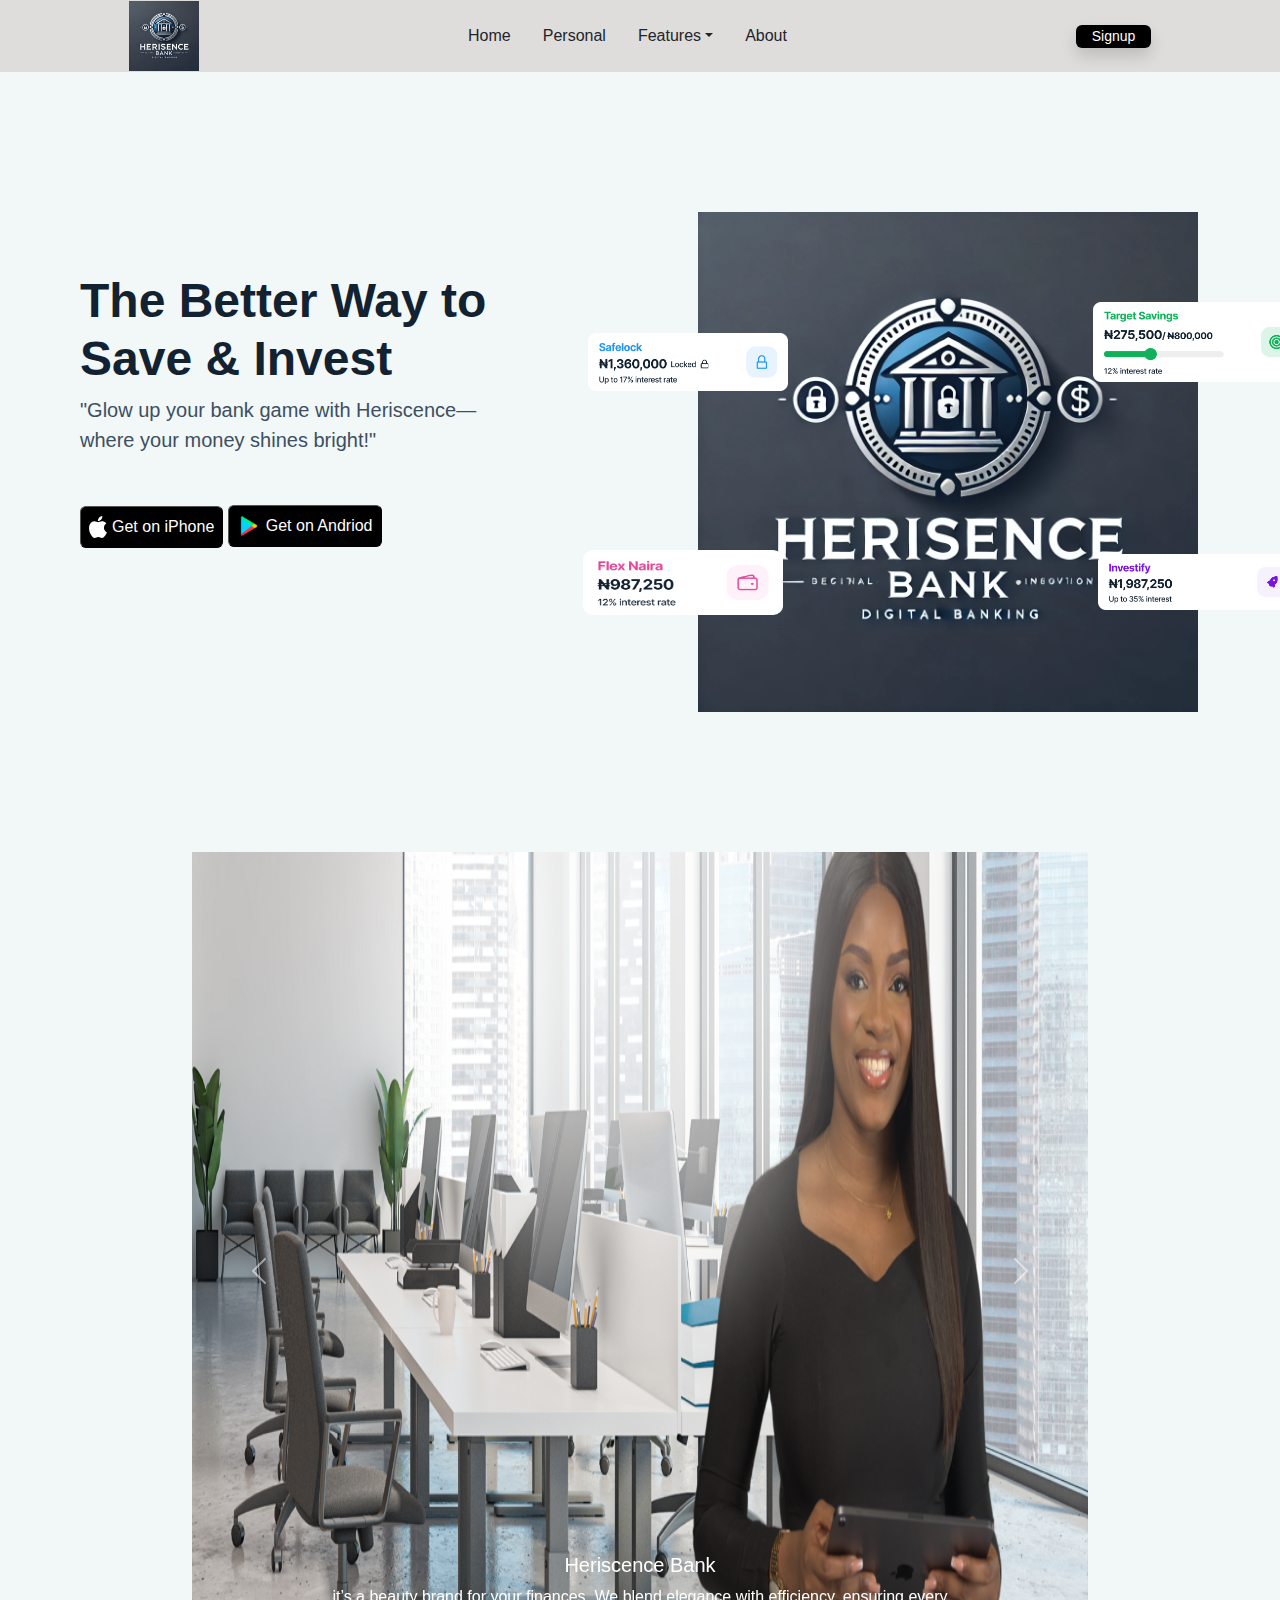
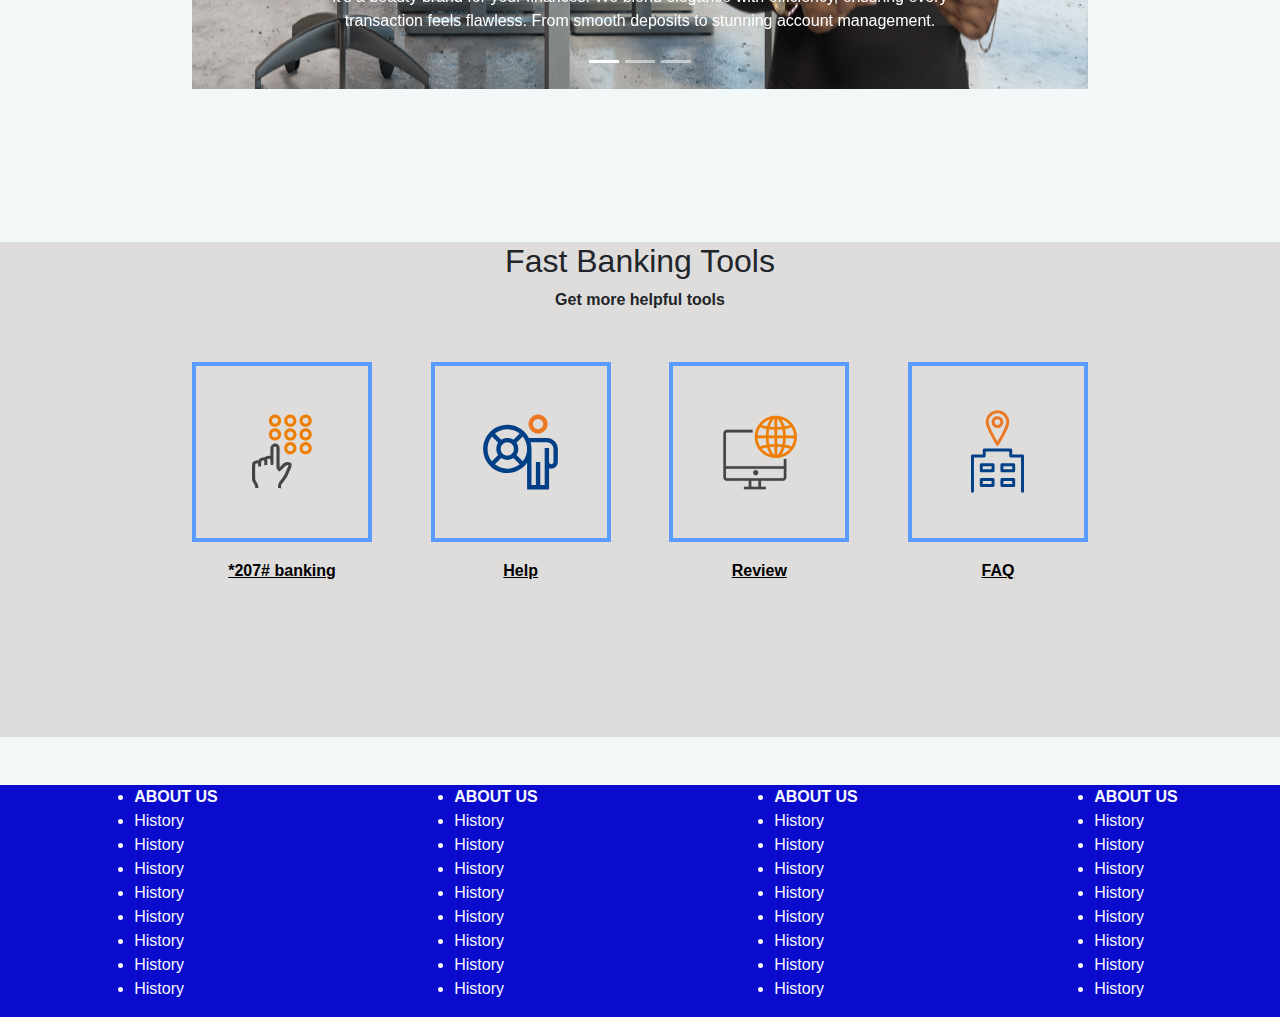
<file: public/index.html>
<!DOCTYPE html>
<html lang="en">
<head>
    <meta charset="UTF-8">
    <meta name="viewport" content="width=device-width, initial-scale=1.0">
    <title>Document</title>
    <link rel="stylesheet" href="./bootstrap-5.3.3-dist/css/bootstrap.css">
    <link rel="stylesheet" href="./landingpage.css">
    <link rel="stylesheet" href="https://cdnjs.cloudflare.com/ajax/libs/font-awesome/6.6.0/css/all.min.css" integrity="sha512-Kc323vGBEqzTmouAECnVceyQqyqdsSiqLQISBL29aUW4U/M7pSPA/gEUZQqv1cwx4OnYxTxve5UMg5GT6L4JJg==" crossorigin="anonymous" referrerpolicy="no-referrer" />
    <script src="https://cdn.jsdelivr.net/npm/bootstrap@5.3.3/dist/js/bootstrap.bundle.min.js" integrity="sha384-YvpcrYf0tY3lHB60NNkmXc5s9fDVZLESaAA55NDzOxhy9GkcIdslK1eN7N6jIeHz" crossorigin="anonymous" ></script>
</head>
<body>
    
 <div class="landingpage">
 <!-- Navbar -->
  <section class="nav-bar">
    <div class="nav text-center">     
      <img width="70" src="./New Images/DALL·E 2024-10-22 01.44.38 - A professional logo for HERISCENCE BANK, featuring a sleek and modern design. The logo should incorporate elements that evoke trust, security, and dig.webp" alt="">
        <ul class="nav justify-content-center">
          <li class="nav-item">
            <a class="nav-link active text-dark" aria-current="page" href="#">Home</a>
          </li>
          <li class="nav-item">
            <a class="nav-link text-dark" href="#">Personal</a>
          </li>

          <li class="nav-item dropdown ">
              <a class="nav-link dropdown-toggle text-dark" data-bs-toggle="dropdown" href="#" role="button" aria-expanded="false">Features</a>
              <ul class="dropdown-menu">
                <li><a class="dropdown-item" href="#">Bills Payments</a></li>
                <li><a class="dropdown-item" href="#">Fund Transfer</a></li>
                <li><a class="dropdown-item" href="#">Cards</a></li>
                <!-- <li><hr class="dropdown-divider"></li> -->
                <li><a class="dropdown-item" href="#">Loans</a></li>
              </ul>
            </li>

          <li class="nav-item">
            <a class="nav-link text-dark" aria-disabled="true">About</a>
          </li>
        </ul>
      

      <div class="navbutt d-flex justify-content-center">
          <a href="login.html"><i class="fa-solid fa-user mt-2 w-50 text-dark "></i></a>
          <a href="signup.html">
            <button class="signup shadow rounded">Signup </button>
          </a>
      </div>        
    </div>
  </section>
        

 <!--  Body -->
 <div class="piggydescription d-flex ">
  <div class="savetext">
      <h1 class="save-better">The Better Way to <br> Save & Invest</h1>
      <p class="customerstext">"Glow up your bank game with Heriscence— <br>where your money shines bright!"
      </p>

      <div class="downloadapp">
          <button class="getapp border-1 rounded p-2 ">
              <a class="getapp-a d-flex align-items-center" href="http//https://apps.apple.com/ng/app/piggyvest-save-invest-today/id1263117994">
                  <img class="iphone" src="./The Better Way To Save _ Invest Online - PiggyVest/apple-icon.svg" alt=""> 
                  Get on iPhone
              </a>
          </button>
          <button class="getapp border-1 rounded p-2 ">
            <a class="getapp-a d-flex align-items-center" href="http//https://apps.apple.com/ng/app/piggyvest-save-invest-today/id1263117994">
                <img class="playstore m" src="./The Better Way To Save _ Invest Online - PiggyVest/google-icon.svg" alt="">
                 Get on Andriod
            </a>
        </button>
   </div>
  </div>


  <div class="savepattern ">
      <img width="500px" height="500" src="./New Images/DALL·E 2024-10-22 01.44.38 - A professional logo for HERISCENCE BANK, featuring a sleek and modern design. The logo should incorporate elements that evoke trust, security, and dig.webp" alt="">
      <img class=" save safelock" width="200px" src="./The Better Way To Save _ Invest Online - PiggyVest/Frame8011.png" alt="">
      <img class=" save target" width="210px" height="80px" src="./The Better Way To Save _ Invest Online - PiggyVest/Frame178.png" alt="">
      <img class=" save flexnaira" width="200px" src="./The Better Way To Save _ Invest Online - PiggyVest/Frame3 (1).avif" alt="">
      <!-- <img class=" save piggybank" width="180px" src="./The Better Way To Save _ Invest Online - PiggyVest/Frame5 (1).avif" alt=""> -->
      <img class=" save investify" width="200px" src="./The Better Way To Save _ Invest Online - PiggyVest/card4 (1).avif" alt="">
  </div>
</div>

<!-- display carousel -->
<div class="account">

  <div id="carouselExampleCaptions" class="carousel slide" >
    <div class="carousel-indicators">
      <button type="button" data-bs-target="#carouselExampleCaptions" data-bs-slide-to="0" class="active" aria-current="true" aria-label="Slide 1"></button>
      <button type="button" data-bs-target="#carouselExampleCaptions" data-bs-slide-to="1" aria-label="Slide 2"></button>
      <button type="button" data-bs-target="#carouselExampleCaptions" data-bs-slide-to="2" aria-label="Slide 3"></button>
    </div>

    <div class="carousel-inner">
    <div class="carousel-item active">
      <img src="./New Images/access-business-3_1.png" class=" acc-img d-block " alt="...">
      <div class="carousel-caption d-none d-md-block ">
        <h5>Heriscence Bank</h5>
        <p>it’s a beauty brand for your finances. We blend elegance with efficiency, ensuring every transaction feels flawless. From smooth deposits to stunning account management.</p>
      </div>
    </div>
    <div class="carousel-item">
      <img src="./New Images/145959_3199298605d84c6c611289_big.jpg" class=" acc-img d-block " alt="...">
      <div class="carousel-caption d-none d-md-block ">
        <h5>We offer Industry specfic Banking </h5>
        <p>With experts who have relevant experience, you are rest assured that navigating the financial complexity of your industry will be easy and conveninent</p>
      </div>
    </div>
    <div class="carousel-item">
      <img src="./New Images/istockphoto-2021524839-612x612.webp" class=" acc-img d-block " alt="...">
      <div class="carousel-caption d-none d-md-block">
        <h5>BANK BETTER</h5>
        <p>Heriscence is all about making your financial journey as polished and powerful as you are. Shine bright, bank better!</p>
      </div>
    </div>
  </div>

  <button class="carousel-control-prev" type="button" data-bs-target="#carouselExampleCaptions" data-bs-slide="prev">
    <span class="carousel-control-prev-icon" aria-hidden="true"></span>
    <span class="visually-hidden">Previous</span>
  </button>
  <button class="carousel-control-next" type="button" data-bs-target="#carouselExampleCaptions" data-bs-slide="next">
    <span class="carousel-control-next-icon" aria-hidden="true"></span>
    <span class="visually-hidden">Next</span>
  </button>

  
  
</div>

</div>
   
      <!-- Banking Tools -->
    
   <section class="section-4">
        <div class="fast-tool text-center fw-bold" >
            <h2>Fast Banking Tools</h2>
            <p>Get more helpful tools</p>
        </div><br>
        
        <div class="about">
            <div class="code-banking">
                <div class="us">
                 <img class="ussd" width="60"  src="./New Images/download (2).svg" alt="">
                </div> 
                <a href="">*207# banking</a>
             </div>
         
             <div class="Help">
                 <div class="us">
                     <img class="sky-view" width="75" src="./New Images/download (7).svg" alt="">
                </div>
                <a href="">Help</a>
             </div>
         
             <div class="Review">
                 <div class="us">
                     <img class="sky-view" width="75" src="./New Images/download (3).svg" alt="">
                 </div>
                 <a href="">Review</a>
             </div>
         
             <div class="FAQ">
                 <div class="us">
                     <img class="sky-view" width="53" src="./New Images/download (8).svg" alt="">
                 </div>
                 <a href="">FAQ</a>
             </div>
        </div>   
    
    </section>
    <!-- End -->
   <footer>
     <div class="d-flex   mt-5 justify-content-around" style="background-color: rgb(11, 11, 206);">
      <ul class="foot text-light">
        <li class="fw-bold">ABOUT US</li>
        <li>History</li>
        <li>History</li>
        <li>History</li>
        <li>History</li>
        <li>History</li>
        <li>History</li>
        <li>History</li>
        <li>History</li>
      </ul>
      <ul class="foot text-light">
        <li class="fw-bold">ABOUT US</li>
        <li>History</li>
        <li>History</li>
        <li>History</li>
        <li>History</li>
        <li>History</li>
        <li>History</li>
        <li>History</li>
        <li>History</li>
      </ul>
      <ul class="foot text-light">
        <li class="fw-bold">ABOUT US</li>
        <li>History</li>
        <li>History</li>
        <li>History</li>
        <li>History</li>
        <li>History</li>
        <li>History</li>
        <li>History</li>
        <li>History</li>
      </ul>
      <ul class="foot text-light">
        <li class="fw-bold">ABOUT US</li>
        <li>History</li>
        <li>History</li>
        <li>History</li>
        <li>History</li>
        <li>History</li>
        <li>History</li>
        <li>History</li>
        <li>History</li>
      </ul>
     </div>
      
    
   </footer>

   
</body>
</html>
</file>
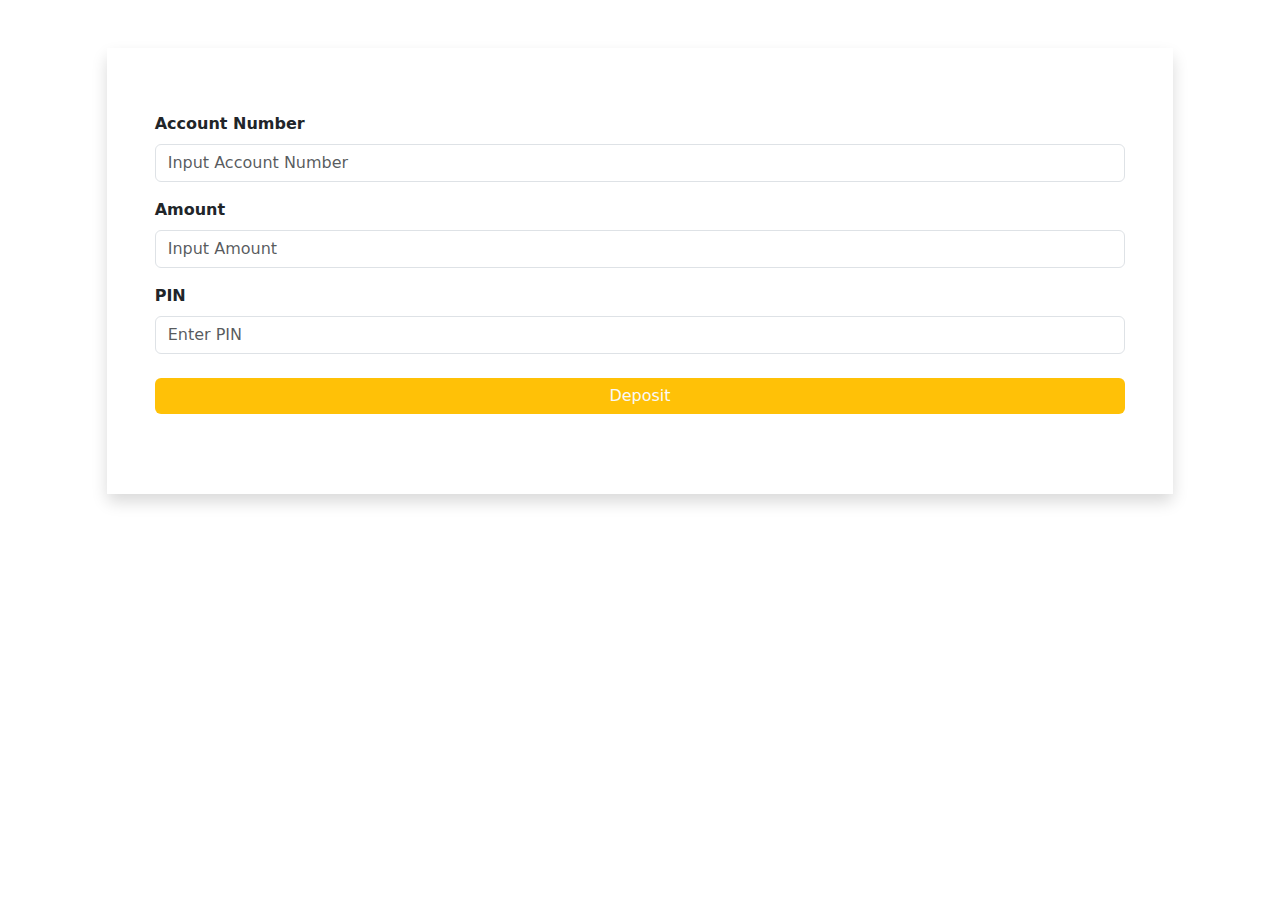
<file: public/transfer.html>
<!DOCTYPE html>
<html lang="en">
<head>
    <meta charset="UTF-8">
    <meta name="viewport" content="width=device-width, initial-scale=1.0">
    <title>Document</title>
    <link rel="stylesheet" href="bootstrap-5.3.3-dist/css/bootstrap.css">

</head>
<body>

    
    <div  class=" col-10 mx-auto bg-white my-5 rounded shadow">
        <div class="bg-white  py-3">
            <div class="p-5 ">
                <label class="form-label fw-bold" for=""> Account Number</label>
                <input type="number" id="accountNumber"
                class="form-control mb-3" placeholder="Input Account Number">
                
                <label class="form-label fw-bold" for=""> Amount</label>
                <input type="number" id="accountNumber"
                class="form-control mb-3" placeholder="Input Amount">
                
                <label class="form-label fw-bold" for="">PIN</label>
                <input  type="number" id="pin" class="form-control mb-4" placeholder="Enter PIN" required>

    
            
                <button id="signIn" class=" mt-2 mb-3 text-center text-light bg-warning border border-0 rounded form-control">Deposit</button>
                
                


            </div>
        </div>
    </div>
    
            <div id="withdrawSection" class="withdraw-dasboard d-none col-10 mx-auto bg-white my-5 rounded shadow">
              <div class="bg-white  py-3">
          
          
                  <div class="p-5 ">
                      <label class="form-label fw-bold" for=""> Amount</label>
                      <input type="number" id="withdrawInput"
                      class="form-control mb-3" placeholder="Input Amount">
                      
                      <label class="form-label fw-bold" for="">PIN</label>
                      <input  type="password"  class="form-control mb-4" placeholder="Enter PIN" required>
          
                  
                      <button id="withdrawBtn" class=" mt-2 mb-3 text-center text-light bg-primary border border-0 rounded form-control">Withdraw</button>
                  </div>
              </div>
          </div>
          
            <div id="billPaymentSection" class="billpayment-dasboard d-none col-10 mx-auto bg-white my-5 rounded shadow">
              <div class="bg-white  py-3">
                  <div class="p-5 ">
                      <label class="form-label fw-bold" for=""> Amount</label>
                      <input type="number" id="billPaymentInput"
                      class="form-control mb-3" placeholder="Input Amount">
                      
                      <label class="form-label fw-bold" for="">PIN</label>
                      <input  type="password"  class="form-control mb-4" placeholder="Enter PIN" required>
          
                  
                      <button id="billPaymentBtn" class=" mt-2 mb-3 text-center text-light bg-primary border border-0 rounded form-control">Recharge</button>
                  </div>
              </div>
          </div>
</body>
</html>
</file>
<file: public/landingpage.css>
*{
    box-sizing: border-box;
}
body{
    padding: 0;
    margin: 0;
    background-color: #F2F7F8;
    font-family: "Plus Jakarta Sans", sans-serif; ;
    
}
section{
    background-color: rgb(223, 220, 220);
}
.nav-bar{
    display: flex;
    position: relative;
}
.nav{
    display: flex;
    justify-content: space-between;
    align-items: center;
    padding: 1px;
    width: 80%;
    margin: auto;
    position: sticky;
}
nav{

    display: flex;
    justify-content: space-between;
    align-items: center;
}
.navbutt{
    display: flex;
    gap: 20px;
}
.signup{
    border: none;
    font-size: 14px;
    width: 75px;
    color: white;
    background-color: black;
}

/* <!-- PiggyVestBody --> */
.piggydescription{
    z-index: -1;
    display: flex;
    margin: 0px 70px;
    justify-content: space-between;
    margin: 140px 80px;
}

.savetext{
    margin-top: 60px;
    width: 47%;
}
.save-better{
    font-size: 48px;
    color: rgb(18, 34, 49);
    font-family: "Plus Jakarta Sans", sans-serif;
    font-weight: 700;
}
.customerstext{
    font-weight: 400;
    font-family: "Plus Jakarta Sans", sans-serif;
    font-size: 20px;
    color: rgb(61, 79, 96);}
.downloadapp{
    margin-top: 50px;
}
.getapp{
    background-color: black;
}
.getapp-a{
    text-decoration: none;
    color: white;
}
.iphone{
    filter: invert(100%);
    margin-right: 5px;
} 
.playstore{
    margin-right: 5px;
}
.savepattern{
    width: 45%;
    min-height: 500px;
    display: flex;
    align-items: center;
    justify-content: center;
}
.safelock{
    position: absolute;
    margin-bottom: 200px;
    margin-right: 520px;
}
.target{
    position: absolute;
    margin-bottom: 240px;
    margin-left: 500px;
}
.flexnaira{
    position: absolute;
    height: 65px;
    margin-top: 240px;
    margin-right: 530px;
}
.piggybank{
    position: absolute;
    margin-top: 500px;
    margin-left: 50px;
}
.investify{
    position: absolute;
    margin-top: 240px;
    margin-left: 500px;
}
/* Keyframes for bounce effect */
@keyframes bounce {
    0%, 100% {
      transform: translateY(0); 
    }
    50% {
      transform: translateY(-20px);/
    }
  }
  .savepattern {
      animation: bounce 5s infinite; 
  }
  .savepattern {
      animation-duration: 5s; 
      animation-timing-function: ease-in-out; 
      animation-delay: 0s; 
  }

/* display-image */

.account{
   width: 70%;
   height: 30vh;
   margin: auto;
  object-position: center;
  position: relative;
 

}
.parent{
    position: absolute;
    width: 100px;
    height: 100px;
    display: flex;
}
.acc-img{
    width: 100%;
    height: 93vh;
    position: relative;
}
h3{
    position: absolute;
    margin-bottom: 20vh;
}

  
.section-4{
    height: 55vh;
    margin-top: 80vh;
    align-items: center;
 }
 .about{
    display: flex;
    width: 70%;
    margin: auto;
    margin-top: 10px;
    margin-bottom: 40px;
    justify-content: space-between;
 }
 
 .us{
    border: 4px solid rgb(90, 156, 255);
    height: 20vh;
    aspect-ratio: 1;
    margin-bottom: 17px;
    display: flex;
    justify-content: space-around;
    /* width: 20px; */
 }
 .us:hover{
    transform: scale(1.05);
    transition: all 0.3s;
    cursor: pointer;
    background: whitesmoke;
    border: none;
    box-shadow: 2px 2px 5px 3px grey;
 }
 .about a{
    color: black;
    font-weight: 700;
    display: block;
    text-align: center;
 }
 






















/* .carousel{
    display: flex;
    justify-content: center;
    align-items: center;
    height: 80vh;
}
#carouselExampleAutoplaying {
    width: 400px;  
    height: 400px; 
    display: flex;
    justify-content: center;
    align-items: center;
  }
   */
  /* .carousel-inner img {
    width: 100%;
    height: 100%;
    object-fit: cover;
    display: block;
  } */
</file>
